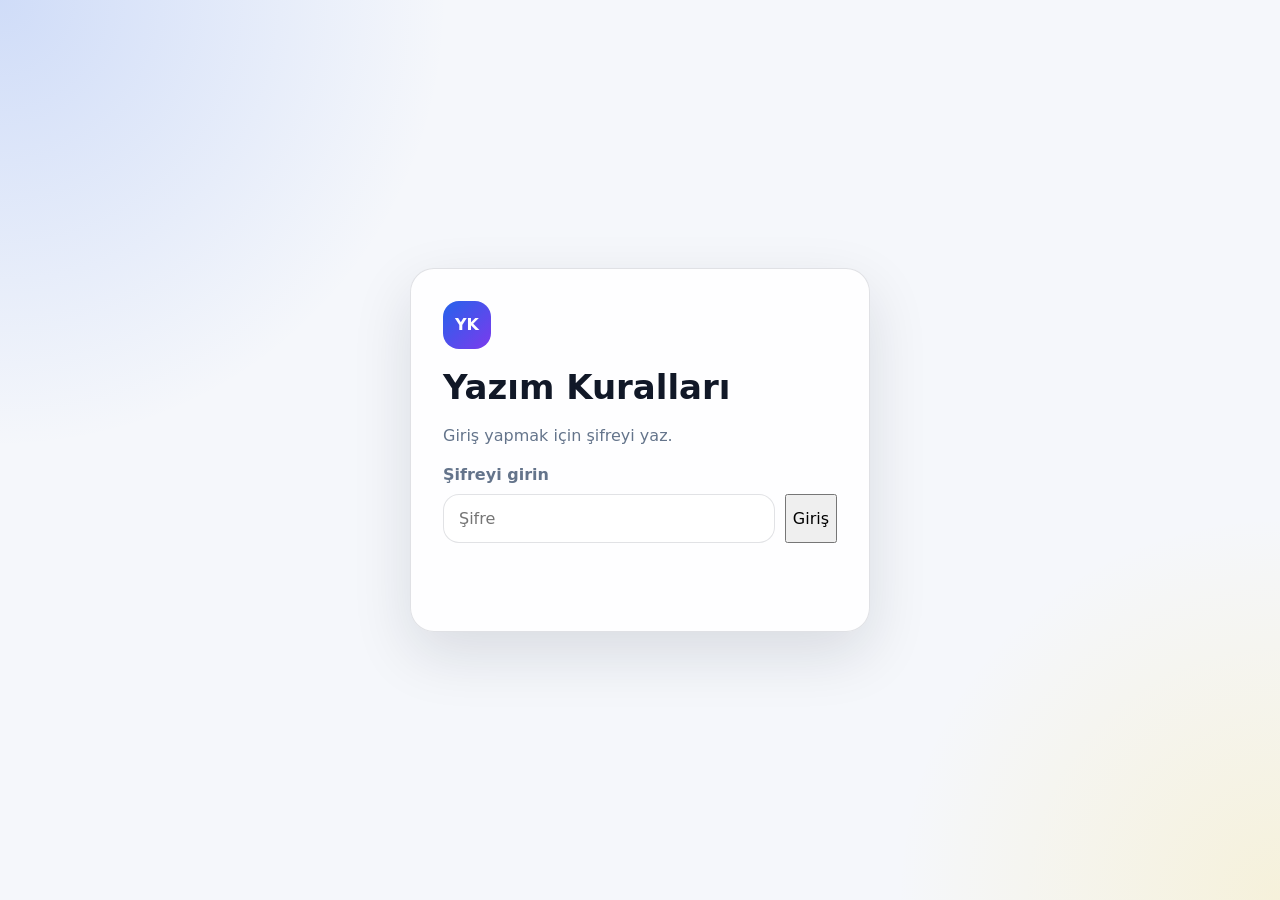
<file: index.html>
<!doctype html>
<html lang="tr">
<head>
  <meta charset="utf-8" />
  <meta name="viewport" content="width=device-width, initial-scale=1" />
  <title>Yazım Kuralları</title>
  <link rel="icon" href="public/assets/favicon.svg" />
  <link rel="stylesheet" href="public/css/style.css" />
</head>
<body>
  <div id="authScreen" class="auth-screen">
    <section class="login-card">
      <div class="brand-badge">YK</div>
      <h1>Yazım Kuralları</h1>
      <p>Giriş yapmak için şifreyi yaz.</p>
      <form id="loginForm" class="login-form">
        <label for="passwordInput">Şifreyi girin</label>
        <div class="password-row">
          <input id="passwordInput" type="password" autocomplete="current-password" placeholder="Şifre" />
          <button type="submit">Giriş</button>
        </div>
        <p id="loginError" class="error-text" aria-live="polite"></p>
      </form>
    </section>
  </div>

  <div id="appShell" class="app-shell hidden">
    <header class="topbar">
      <a class="logo" href="#home" data-route="home"><span>YK</span> Yazım Kuralları</a>
      <nav class="nav">
        <button data-route="daily">Günlük Test</button>
        <button data-route="new">Yeni Testler</button>
        <button data-route="easy">Kolay</button>
        <button data-route="medium">Orta</button>
        <button data-route="hard">Zor</button>
        <button data-route="mistakes">Yanlışlarım</button>
        <button data-route="stats">İstatistik</button>
      </nav>
      <div class="top-actions">
        <button id="themeBtn" class="icon-btn" title="Tema değiştir">☾</button>
        <a class="admin-link" href="admin.html">Admin</a>
        <button id="logoutBtn" class="ghost-btn">Çıkış</button>
      </div>
    </header>

    <main class="container">
      <section id="homeView" class="view">
        <div class="hero-card">
          <div>
            <p class="eyebrow">Sınav odaklı çalışma</p>
            <h2>Hoş geldin. Bugün yazım kuralları sorusu çözeceksin.</h2>
            <p>Her gün 10 soru çöz, yanlışlarını tekrar et, karıştırdığın kelimeleri listele ve ilerlemeni takip et.</p>
            <div class="hero-actions">
              <button class="primary-btn" data-route="daily">Günlük 10 Soruya Başla</button>
              <button class="secondary-btn" data-route="mistakes">Yanlışları Tekrar Çöz</button>
            </div>
          </div>
          <aside class="streak-card">
            <span>Seri</span>
            <strong id="streakCount">0 gün</strong>
            <small>Üst üste çalışma takibi</small>
          </aside>
        </div>

        <div class="grid-3">
          <article class="info-card"><h3>Yeni Testler</h3><p>Yeni eklenen testleri sırayla çöz.</p><button data-route="new">Aç</button></article>
          <article class="info-card"><h3>Zorluk Seç</h3><p>Kolay, orta ve zor seviyede pratik yap.</p><button data-route="easy">Başla</button></article>
          <article class="info-card"><h3>Yanlış Analizi</h3><p>En çok hata yaptığın kelimeleri gör.</p><button data-route="stats">İncele</button></article>
        </div>
      </section>

      <section id="listView" class="view hidden">
        <div class="section-head">
          <div><p class="eyebrow" id="listEyebrow">Testler</p><h2 id="listTitle">Test Listesi</h2></div>
          <button class="secondary-btn" data-route="home">Ana Sayfa</button>
        </div>
        <div id="testList" class="test-list"></div>
      </section>

      <section id="quizView" class="view hidden">
        <div class="quiz-head">
          <button id="backToListBtn" class="ghost-btn">← Listeye Dön</button>
          <div class="progress-wrap"><div id="progressBar" class="progress-bar"></div></div>
          <span id="questionCounter" class="counter">1/10</span>
        </div>
        <article class="question-card">
          <p id="ruleTag" class="rule-tag">Yazım Kuralı</p>
          <h2 id="questionText"></h2>
          <div id="optionsBox" class="options-box"></div>
          <div id="explanationBox" class="explanation-box hidden"></div>
          <button id="nextBtn" class="primary-btn hidden">Sonraki Soru</button>
        </article>
      </section>

      <section id="resultView" class="view hidden">
        <div class="result-card">
          <p class="eyebrow">Test bitti</p>
          <h2 id="resultTitle">Sonuç</h2>
          <div class="result-grid">
            <div><span>Doğru</span><strong id="correctCount">0</strong></div>
            <div><span>Yanlış</span><strong id="wrongCount">0</strong></div>
            <div><span>Başarı</span><strong id="successRate">0%</strong></div>
          </div>
          <h3>Yanlış Kelimeler</h3>
          <ul id="wrongWordsList" class="word-list"></ul>
          <div class="hero-actions">
            <button class="primary-btn" data-route="daily">Yeni Günlük Test</button>
            <button class="secondary-btn" data-route="mistakes">Yanlışları Çöz</button>
          </div>
        </div>
      </section>

      <section id="statsView" class="view hidden">
        <div class="section-head"><div><p class="eyebrow">Takip</p><h2>İstatistikler</h2></div></div>
        <div class="grid-3">
          <article class="stat-box"><span>Toplam Çözülen</span><strong id="totalAnswered">0</strong></article>
          <article class="stat-box"><span>Toplam Doğru</span><strong id="totalCorrect">0</strong></article>
          <article class="stat-box"><span>Seri</span><strong id="statsStreak">0 gün</strong></article>
        </div>
        <article class="wide-card">
          <h3>En Çok Yanlış Yapılan Kelimeler</h3>
          <div id="mostWrongWords" class="chips"></div>
        </article>
      </section>
    </main>
  </div>

  <script src="public/js/config.js"></script>
  <script src="public/js/data.js"></script>
  <script src="public/js/storage.js"></script>
  <script src="public/js/auth.js"></script>
  <script src="public/js/app.js"></script>
</body>
</html>
</file>
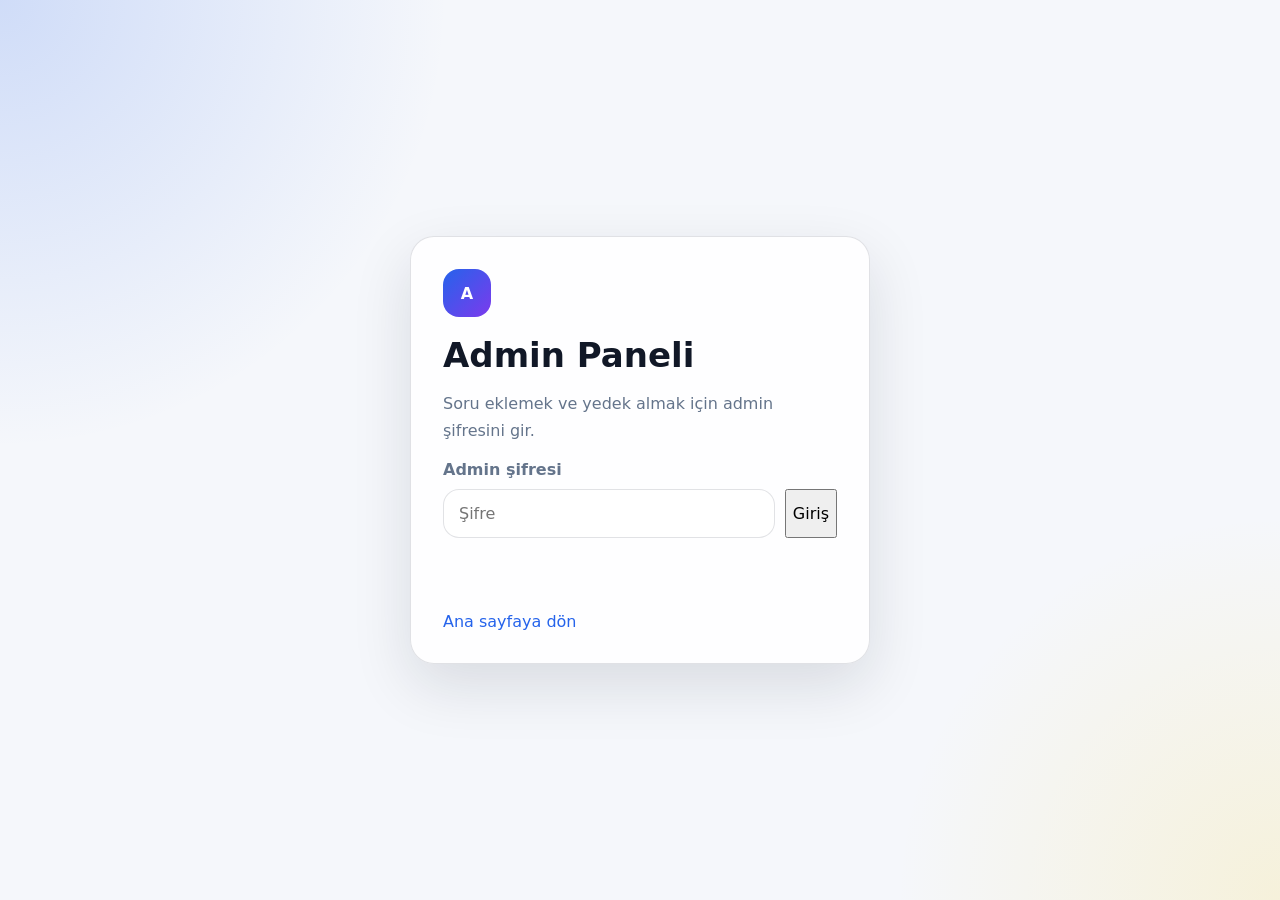
<file: admin.html>
<!doctype html>
<html lang="tr">
<head>
  <meta charset="utf-8" />
  <meta name="viewport" content="width=device-width, initial-scale=1" />
  <title>Admin | Yazım Kuralları</title>
  <link rel="icon" href="public/assets/favicon.svg" />
  <link rel="stylesheet" href="public/css/style.css" />
</head>
<body>
  <div id="adminAuth" class="auth-screen">
    <section class="login-card">
      <div class="brand-badge">A</div>
      <h1>Admin Paneli</h1>
      <p>Soru eklemek ve yedek almak için admin şifresini gir.</p>
      <form id="adminLoginForm" class="login-form">
        <label for="adminPasswordInput">Admin şifresi</label>
        <div class="password-row">
          <input id="adminPasswordInput" type="password" placeholder="Şifre" />
          <button type="submit">Giriş</button>
        </div>
        <p id="adminLoginError" class="error-text"></p>
      </form>
      <a class="small-link" href="index.html">Ana sayfaya dön</a>
    </section>
  </div>

  <div id="adminShell" class="app-shell hidden">
    <header class="topbar">
      <a class="logo" href="index.html"><span>YK</span> Yazım Kuralları</a>
      <nav class="nav"><a href="index.html">Siteye Dön</a></nav>
      <div class="top-actions"><button id="adminLogoutBtn" class="ghost-btn">Çıkış</button></div>
    </header>

    <main class="container">
      <section class="hero-card compact">
        <div>
          <p class="eyebrow">Admin</p>
          <h2>Soru ekle, sil, yedekle ve başka cihaza aktar.</h2>
          <p>GitHub Pages statik olduğu için cihazlar arası aktarım için JSON dışa aktar / içe aktar kullanılır.</p>
        </div>
      </section>

      <section class="admin-grid">
        <form id="questionForm" class="panel-card">
          <h2>Yeni Soru Ekle</h2>
          <label>Test grubu
            <select id="categoryInput">
              <option value="new">Yeni Testler</option>
              <option value="easy">Kolay</option>
              <option value="medium">Orta</option>
              <option value="hard">Zor</option>
            </select>
          </label>
          <label>Test adı <input id="testNameInput" placeholder="Örn: Yeni Test 1" required /></label>
          <label>Kural başlığı <input id="ruleInput" placeholder="Örn: Birleşik kelimeler" required /></label>
          <label>Soru metni <textarea id="questionInput" rows="3" required></textarea></label>
          <div class="option-admin-grid">
            <label>A <input id="optA" required /></label>
            <label>B <input id="optB" required /></label>
            <label>C <input id="optC" required /></label>
            <label>D <input id="optD" required /></label>
            <label>E <input id="optE" required /></label>
          </div>
          <label>Doğru cevap
            <select id="answerInput"><option>A</option><option>B</option><option>C</option><option>D</option><option>E</option></select>
          </label>
          <label>Yanlış/önemli kelime <input id="wrongWordInput" placeholder="Örn: herkez" required /></label>
          <label>Açıklama <textarea id="explanationInput" rows="3" required></textarea></label>
          <button class="primary-btn" type="submit">Soruyu Kaydet</button>
          <p id="saveStatus" class="success-text"></p>
        </form>

        <section class="panel-card">
          <h2>Yedekleme</h2>
          <p>Tablette eklediğin soruları telefona taşımak için dışa aktar, telefonda içe aktar.</p>
          <div class="stack-actions">
            <button id="exportBtn" class="secondary-btn">Tam JSON Yedeği Dışa Aktar</button>
            <label class="file-label">JSON İçe Aktar <input id="importInput" type="file" accept="application/json" /></label>
            <button id="resetBtn" class="danger-btn">Eklenen Soruları Sıfırla</button>
          </div>
          <h3>Kayıtlı Testler</h3>
          <div id="adminTestList" class="admin-test-list"></div>
        </section>

        <section class="panel-card security-panel">
          <div class="section-mini-head">
            <h2>Giriş Kayıtları</h2>
            <span id="logCount" class="chip">0 kayıt</span>
          </div>
          <p class="muted">GitHub Pages statik olduğu için gerçek IP adresi alınamaz. Burada yerel güvenlik kaydı, saat, sayfa, cihaz/tarayıcı bilgisi ve başarısız denemeler tutulur.</p>
          <div class="stack-actions">
            <button id="exportLogsBtn" class="secondary-btn">Giriş Kayıtlarını Dışa Aktar</button>
            <button id="clearLogsBtn" class="danger-btn">Giriş Kayıtlarını Temizle</button>
          </div>
          <div id="securityLogList" class="security-log-list"></div>
        </section>
      </section>
    </main>
  </div>

  <script src="public/js/config.js"></script>
  <script src="public/js/data.js"></script>
  <script src="public/js/storage.js"></script>
  <script src="public/js/auth.js"></script>
  <script src="public/js/admin.js"></script>
</body>
</html>
</file>
<file: public/css/style.css>
:root {
  --bg: #f5f7fb;
  --panel: rgba(255,255,255,.86);
  --text: #111827;
  --muted: #64748b;
  --border: rgba(15,23,42,.12);
  --primary: #2563eb;
  --primary-dark: #1d4ed8;
  --good: #facc15;
  --bad: #fecaca;
  --shadow: 0 22px 60px rgba(15,23,42,.12);
  --radius: 24px;
}

:root[data-theme="dark"] {
  --bg: #0b1220;
  --panel: rgba(15,23,42,.82);
  --text: #e5e7eb;
  --muted: #94a3b8;
  --border: rgba(226,232,240,.14);
  --primary: #60a5fa;
  --primary-dark: #3b82f6;
  --bad: #7f1d1d;
  --shadow: 0 22px 60px rgba(0,0,0,.35);
}

* { box-sizing: border-box; }
html { scroll-behavior: smooth; }
body {
  margin: 0;
  font-family: Inter, ui-sans-serif, system-ui, -apple-system, BlinkMacSystemFont, "Segoe UI", Arial, sans-serif;
  background:
    radial-gradient(circle at top left, rgba(37,99,235,.18), transparent 28rem),
    radial-gradient(circle at bottom right, rgba(250,204,21,.14), transparent 24rem),
    var(--bg);
  color: var(--text);
  min-height: 100vh;
}
button, input, textarea, select { font: inherit; }
button { cursor: pointer; }
a { color: inherit; text-decoration: none; }
.hidden { display: none !important; }

.auth-screen {
  min-height: 100vh;
  display: grid;
  place-items: center;
  padding: 24px;
}
.login-card, .hero-card, .question-card, .result-card, .wide-card, .panel-card, .info-card, .stat-box, .test-card, .empty-card {
  background: var(--panel);
  border: 1px solid var(--border);
  border-radius: var(--radius);
  box-shadow: var(--shadow);
  backdrop-filter: blur(18px);
}
.login-card {
  width: min(460px, 100%);
  padding: 32px;
  animation: pop .45s ease both;
}
@keyframes pop { from { opacity: 0; transform: translateY(14px) scale(.98); } to { opacity: 1; transform: none; } }
.brand-badge, .logo span {
  width: 48px; height: 48px; border-radius: 16px;
  background: linear-gradient(135deg, var(--primary), #7c3aed);
  display: inline-grid; place-items: center;
  color: white; font-weight: 800;
}
.login-card h1 { margin: 18px 0 8px; font-size: 34px; }
.login-card p { color: var(--muted); }
.login-form label, .panel-card label { display: grid; gap: 8px; color: var(--muted); font-weight: 650; }
.password-row { display: grid; grid-template-columns: 1fr auto; gap: 10px; margin-top: 10px; }
input, textarea, select {
  width: 100%; border: 1px solid var(--border); border-radius: 16px;
  background: rgba(255,255,255,.72); color: var(--text);
  padding: 14px 15px; outline: none;
}
:root[data-theme="dark"] input, :root[data-theme="dark"] textarea, :root[data-theme="dark"] select { background: rgba(15,23,42,.7); }
input:focus, textarea:focus, select:focus { border-color: var(--primary); box-shadow: 0 0 0 4px rgba(37,99,235,.12); }
.error-text { color: #dc2626 !important; min-height: 24px; }
.success-text { color: #16a34a; }
.small-link { display: inline-block; margin-top: 18px; color: var(--primary); }

.topbar {
  position: sticky; top: 0; z-index: 10;
  display: grid; grid-template-columns: auto 1fr auto; gap: 18px; align-items: center;
  padding: 14px max(18px, 4vw);
  background: color-mix(in srgb, var(--bg), transparent 16%);
  backdrop-filter: blur(18px);
  border-bottom: 1px solid var(--border);
}
.logo { display: inline-flex; align-items: center; gap: 10px; font-weight: 800; }
.logo span { width: 38px; height: 38px; border-radius: 13px; }
.nav { display: flex; flex-wrap: wrap; justify-content: center; gap: 8px; }
.nav button, .nav a, .ghost-btn, .icon-btn, .admin-link {
  border: 1px solid var(--border); background: var(--panel); color: var(--text);
  border-radius: 999px; padding: 10px 13px;
}
.nav button:hover, .ghost-btn:hover, .icon-btn:hover, .admin-link:hover { transform: translateY(-1px); border-color: var(--primary); }
.top-actions { display: flex; gap: 8px; align-items: center; }

.container { width: min(1120px, calc(100% - 32px)); margin: 28px auto 60px; }
.view { animation: fade .28s ease both; }
@keyframes fade { from { opacity: 0; transform: translateY(8px); } to { opacity: 1; transform: none; } }
.hero-card { display: grid; grid-template-columns: 1fr 230px; gap: 22px; align-items: center; padding: 34px; }
.hero-card.compact { grid-template-columns: 1fr; }
.eyebrow { color: var(--primary); text-transform: uppercase; letter-spacing: .12em; font-weight: 800; font-size: 12px; }
h2 { font-size: clamp(28px, 4vw, 48px); line-height: 1.05; margin: 8px 0 14px; }
p { line-height: 1.65; }
.hero-actions { display: flex; flex-wrap: wrap; gap: 10px; margin-top: 18px; }
.primary-btn, .secondary-btn, .danger-btn, .file-label {
  border: 0; border-radius: 16px; padding: 13px 16px; font-weight: 800;
}
.primary-btn { background: var(--primary); color: white; }
.primary-btn:hover { background: var(--primary-dark); }
.secondary-btn, .file-label { background: rgba(37,99,235,.12); color: var(--primary); border: 1px solid rgba(37,99,235,.18); }
.danger-btn { background: #fee2e2; color: #b91c1c; }
.file-label input { display: none; }
.streak-card { padding: 22px; border-radius: 22px; background: linear-gradient(135deg, rgba(37,99,235,.16), rgba(250,204,21,.18)); }
.streak-card span, .stat-box span { color: var(--muted); display:block; }
.streak-card strong, .stat-box strong { display:block; font-size: 36px; margin: 8px 0; }
.grid-3 { display: grid; grid-template-columns: repeat(3, 1fr); gap: 16px; margin-top: 18px; }
.info-card, .stat-box, .wide-card { padding: 22px; }
.info-card h3 { margin-top: 0; }
.info-card button { border: 0; background: transparent; color: var(--primary); font-weight: 800; padding: 0; }

.section-head, .quiz-head { display: flex; align-items: center; justify-content: space-between; gap: 14px; margin-bottom: 18px; }
.test-list { display: grid; gap: 14px; }
.test-card { padding: 20px; display: flex; justify-content: space-between; align-items: center; gap: 18px; }
.test-card h3 { margin: 0 0 4px; }
.test-card p { margin: 0 0 8px; color: var(--muted); }
.test-card span { color: var(--primary); font-weight: 800; }
.empty-card { padding: 24px; color: var(--muted); }

.quiz-head { position: sticky; top: 78px; z-index: 5; background: color-mix(in srgb, var(--bg), transparent 20%); padding: 10px; border-radius: 18px; backdrop-filter: blur(12px); }
.progress-wrap { flex: 1; height: 12px; background: rgba(100,116,139,.16); border-radius: 999px; overflow: hidden; }
.progress-bar { height: 100%; width: 0; background: linear-gradient(90deg, var(--primary), #facc15); transition: width .25s ease; }
.counter { color: var(--muted); font-weight: 800; }
.question-card { padding: clamp(22px, 4vw, 38px); }
.rule-tag { display: inline-flex; padding: 8px 12px; border-radius: 999px; color: var(--primary); background: rgba(37,99,235,.12); font-weight: 800; }
.options-box { display: grid; gap: 12px; margin-top: 22px; }
.option-btn {
  border: 1px solid var(--border); background: rgba(255,255,255,.62); color: var(--text);
  border-radius: 18px; padding: 14px; text-align: left; display: flex; gap: 12px; align-items: center;
  transition: transform .15s ease, border-color .15s ease, background .15s ease;
}
:root[data-theme="dark"] .option-btn { background: rgba(15,23,42,.58); }
.option-btn:hover { transform: translateY(-2px); border-color: var(--primary); }
.option-btn span { width: 34px; height: 34px; border-radius: 12px; display: grid; place-items: center; background: rgba(37,99,235,.13); color: var(--primary); font-weight: 900; }
.option-btn.correct { background: var(--good); color: #111827; border-color: #eab308; }
.option-btn.wrong { background: var(--bad); border-color: #ef4444; }
.explanation-box { margin-top: 18px; padding: 16px; border-radius: 18px; background: rgba(250,204,21,.15); border: 1px solid rgba(250,204,21,.35); line-height: 1.7; }
mark { background: #facc15; padding: 2px 7px; border-radius: 8px; }
#nextBtn { margin-top: 18px; }

.result-card { padding: 34px; }
.result-grid { display: grid; grid-template-columns: repeat(3, 1fr); gap: 14px; margin: 18px 0; }
.result-grid div { padding: 18px; border-radius: 18px; background: rgba(37,99,235,.1); }
.result-grid span { color: var(--muted); display:block; }
.result-grid strong { font-size: 34px; }
.word-list { padding-left: 20px; line-height: 1.8; }
.chips { display: flex; flex-wrap: wrap; gap: 10px; }
.chip { padding: 10px 12px; border-radius: 999px; background: rgba(37,99,235,.12); color: var(--primary); font-weight: 800; }
.muted { color: var(--muted); }

.admin-grid { display: grid; grid-template-columns: 1.15fr .85fr; gap: 18px; margin-top: 18px; }
.panel-card { padding: 24px; display: grid; gap: 14px; align-content: start; }
.option-admin-grid { display: grid; grid-template-columns: repeat(2, 1fr); gap: 12px; }
.stack-actions { display: grid; gap: 10px; }
.admin-test-list { display: grid; gap: 10px; }
.admin-test-item { display: flex; justify-content: space-between; gap: 12px; align-items: center; border: 1px solid var(--border); border-radius: 16px; padding: 12px; }
.admin-test-item small { color: var(--muted); display:block; margin-top: 4px; }

@media (max-width: 860px) {
  .topbar { grid-template-columns: 1fr; }
  .nav { justify-content: flex-start; overflow-x: auto; flex-wrap: nowrap; padding-bottom: 4px; }
  .top-actions { justify-content: space-between; }
  .hero-card, .grid-3, .admin-grid, .result-grid { grid-template-columns: 1fr; }
  .test-card, .section-head, .quiz-head { align-items: stretch; flex-direction: column; }
  .password-row { grid-template-columns: 1fr; }
  .container { width: min(100% - 20px, 1120px); margin-top: 16px; }
  .login-card, .hero-card, .question-card, .result-card, .panel-card { padding: 22px; }
  .option-admin-grid { grid-template-columns: 1fr; }
}

.security-panel { grid-column: 1 / -1; }
.section-mini-head { display:flex; justify-content:space-between; align-items:center; gap:12px; }
.section-mini-head h2 { font-size: 28px; margin:0; }
.security-log-list { display:grid; gap:12px; max-height: 540px; overflow:auto; padding-right:4px; }
.log-item { border:1px solid var(--border); border-radius:18px; padding:14px; background:rgba(255,255,255,.42); }
:root[data-theme="dark"] .log-item { background:rgba(15,23,42,.52); }
.log-ok { border-left: 6px solid #16a34a; }
.log-bad { border-left: 6px solid #dc2626; }
.log-top { display:flex; justify-content:space-between; gap:10px; align-items:center; margin-bottom:8px; }
.log-top span { color:var(--muted); font-size:13px; }
.log-detail { color:var(--muted); line-height:1.65; word-break:break-word; }
</file>
